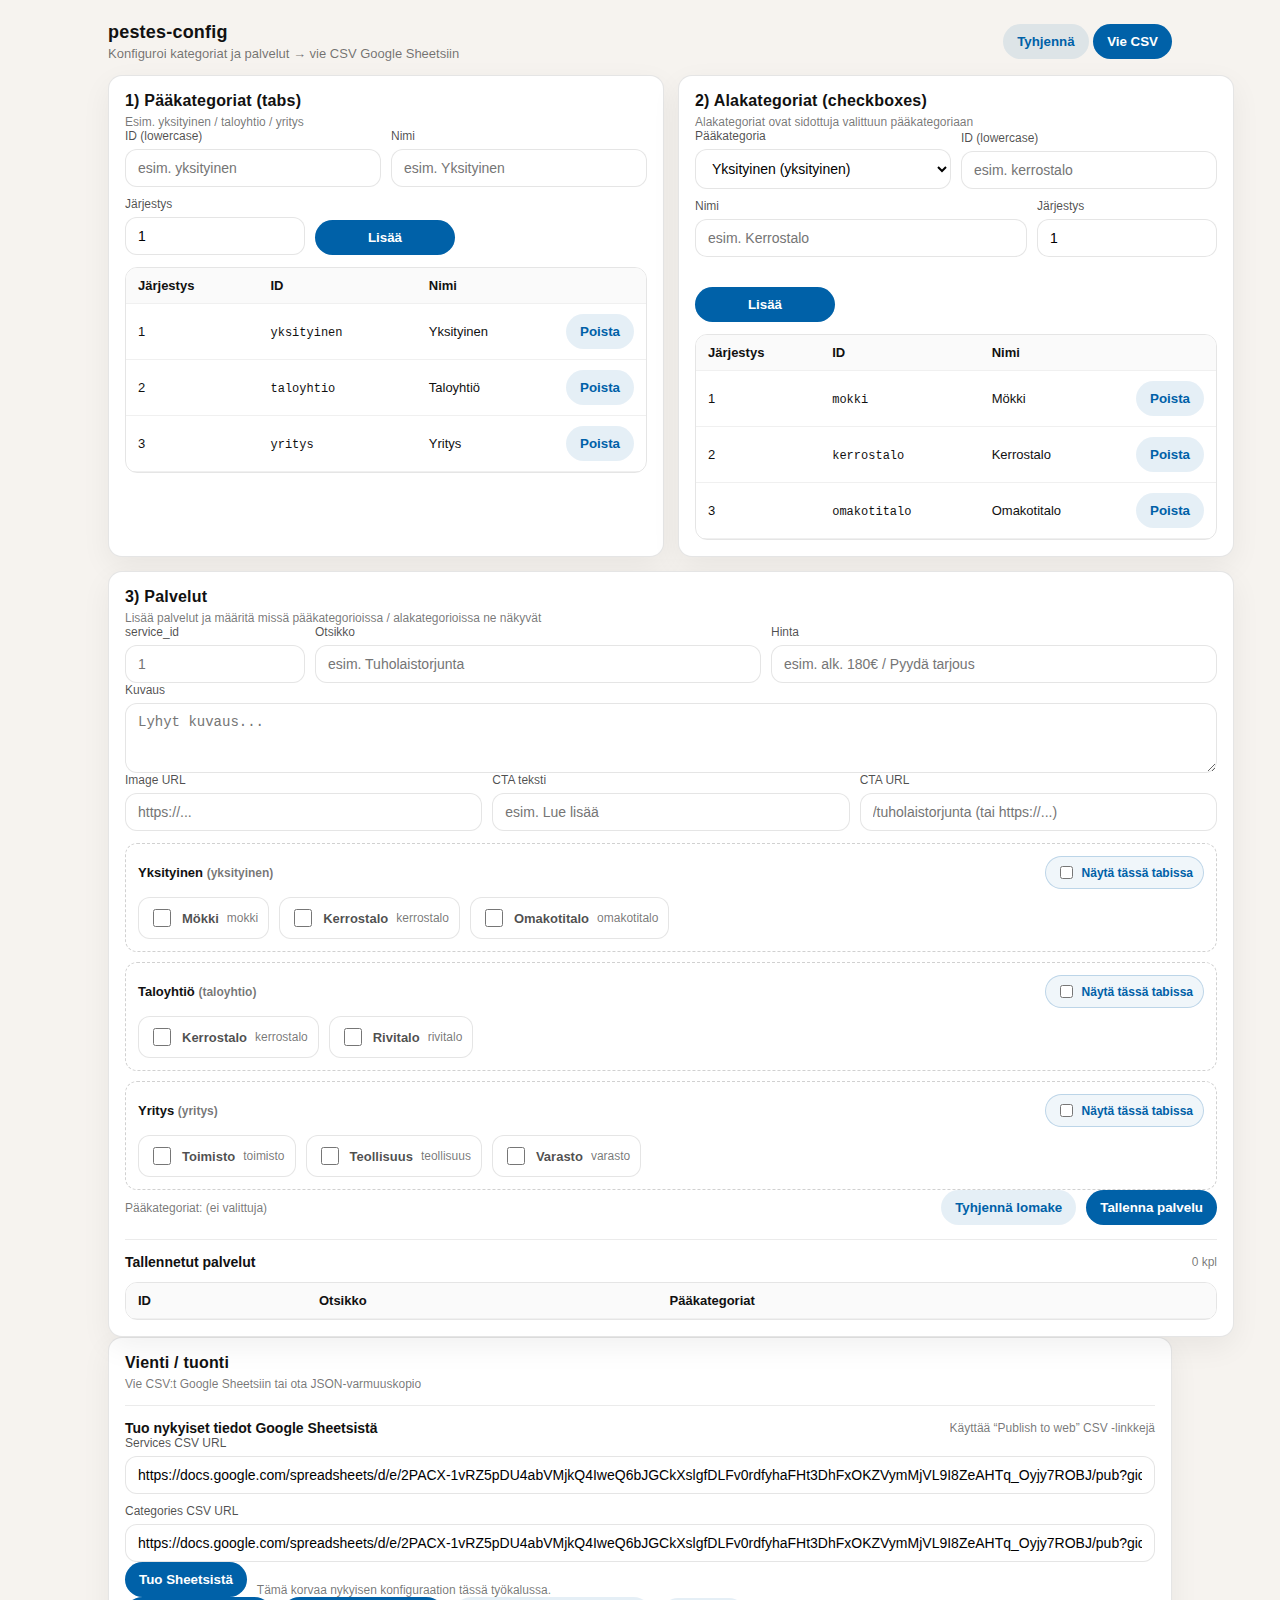
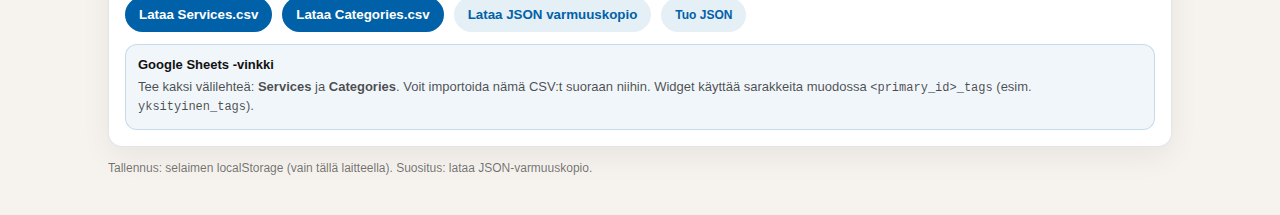
<file: pestes-config/index.html>
<!doctype html>
<html lang="fi">
  <head>
    <meta charset="UTF-8" />
    <meta name="viewport" content="width=device-width, initial-scale=1.0" />
    <title>Pestes Config</title>
    <link rel="stylesheet" href="./styles.css" />
  </head>
  <body>
    <main class="app" id="app">
      <header class="header">
        <div class="header__left">
          <div class="brand">
            <div class="brand__title">pestes-config</div>
            <div class="brand__subtitle">Konfiguroi kategoriat ja palvelut → vie CSV Google Sheetsiin</div>
          </div>
        </div>
        <div class="header__right">
          <button class="btn btn--ghost" id="resetBtn" type="button">Tyhjennä</button>
          <button class="btn" id="exportBtn" type="button">Vie CSV</button>
        </div>
      </header>

      <section class="grid">
        <section class="card">
          <div class="card__header">
            <h2>1) Pääkategoriat (tabs)</h2>
            <div class="muted">Esim. yksityinen / taloyhtio / yritys</div>
          </div>

          <div class="row row--wrap">
            <div class="field">
              <label for="primaryId">ID (lowercase)</label>
              <input id="primaryId" placeholder="esim. yksityinen" />
            </div>
            <div class="field">
              <label for="primaryLabel">Nimi</label>
              <input id="primaryLabel" placeholder="esim. Yksityinen" />
            </div>
            <div class="field field--small">
              <label for="primaryOrder">Järjestys</label>
              <input id="primaryOrder" type="number" min="1" value="1" />
            </div>
            <div class="field field--actions">
              <label>&nbsp;</label>
              <button class="btn" id="addPrimaryBtn" type="button">Lisää</button>
            </div>
          </div>

          <div class="tableWrap">
            <table class="table" aria-label="Primary categories">
              <thead>
                <tr>
                  <th>Järjestys</th>
                  <th>ID</th>
                  <th>Nimi</th>
                  <th></th>
                </tr>
              </thead>
              <tbody id="primariesTbody"></tbody>
            </table>
          </div>
        </section>

        <section class="card">
          <div class="card__header">
            <h2>2) Alakategoriat (checkboxes)</h2>
            <div class="muted">Alakategoriat ovat sidottuja valittuun pääkategoriaan</div>
          </div>

          <div class="row row--wrap">
            <div class="field">
              <label for="secondaryPrimarySelect">Pääkategoria</label>
              <select id="secondaryPrimarySelect"></select>
            </div>
            <div class="field">
              <label for="secondaryId">ID (lowercase)</label>
              <input id="secondaryId" placeholder="esim. kerrostalo" />
            </div>
            <div class="field">
              <label for="secondaryLabel">Nimi</label>
              <input id="secondaryLabel" placeholder="esim. Kerrostalo" />
            </div>
            <div class="field field--small">
              <label for="secondaryOrder">Järjestys</label>
              <input id="secondaryOrder" type="number" min="1" value="1" />
            </div>
            <div class="field field--actions">
              <label>&nbsp;</label>
              <button class="btn" id="addSecondaryBtn" type="button">Lisää</button>
            </div>
          </div>

          <div class="tableWrap">
            <table class="table" aria-label="Secondary categories">
              <thead>
                <tr>
                  <th>Järjestys</th>
                  <th>ID</th>
                  <th>Nimi</th>
                  <th></th>
                </tr>
              </thead>
              <tbody id="secondariesTbody"></tbody>
            </table>
          </div>
        </section>

        <section class="card card--full">
          <div class="card__header">
            <h2>3) Palvelut</h2>
            <div class="muted">Lisää palvelut ja määritä missä pääkategorioissa / alakategorioissa ne näkyvät</div>
          </div>

          <div class="row row--wrap">
            <div class="field field--small">
              <label for="serviceId">service_id</label>
              <input id="serviceId" type="number" min="1" placeholder="1" />
            </div>
            <div class="field">
              <label for="serviceName">Otsikko</label>
              <input id="serviceName" placeholder="esim. Tuholaistorjunta" />
            </div>
            <div class="field">
              <label for="servicePrice">Hinta</label>
              <input id="servicePrice" placeholder="esim. alk. 180€ / Pyydä tarjous" />
            </div>
          </div>

          <div class="row row--wrap">
            <div class="field field--full">
              <label for="serviceDesc">Kuvaus</label>
              <textarea id="serviceDesc" rows="3" placeholder="Lyhyt kuvaus..."></textarea>
            </div>
          </div>

          <div class="row row--wrap">
            <div class="field">
              <label for="serviceImage">Image URL</label>
              <input id="serviceImage" placeholder="https://..." />
            </div>
            <div class="field">
              <label for="serviceCtaText">CTA teksti</label>
              <input id="serviceCtaText" placeholder="esim. Lue lisää" />
            </div>
            <div class="field">
              <label for="serviceCtaUrl">CTA URL</label>
              <input id="serviceCtaUrl" placeholder="/tuholaistorjunta (tai https://...)" />
            </div>
          </div>

          <div class="tags" id="serviceTagMatrix"></div>

          <div class="row row--wrap row--between">
            <div class="muted" id="servicePreview"></div>
            <div class="row">
              <button class="btn btn--ghost" id="clearServiceFormBtn" type="button">Tyhjennä lomake</button>
              <button class="btn" id="saveServiceBtn" type="button">Tallenna palvelu</button>
            </div>
          </div>

          <div class="divider"></div>

          <div class="row row--between">
            <h3 class="h3">Tallennetut palvelut</h3>
            <div class="muted" id="serviceCount"></div>
          </div>

          <div class="tableWrap">
            <table class="table" aria-label="Services">
              <thead>
                <tr>
                  <th>ID</th>
                  <th>Otsikko</th>
                  <th>Pääkategoriat</th>
                  <th></th>
                </tr>
              </thead>
              <tbody id="servicesTbody"></tbody>
            </table>
          </div>
        </section>
      </section>

      <section class="card">
        <div class="card__header">
          <h2>Vienti / tuonti</h2>
          <div class="muted">Vie CSV:t Google Sheetsiin tai ota JSON-varmuuskopio</div>
        </div>

        <div class="divider"></div>

        <div class="row row--between">
          <h3 class="h3">Tuo nykyiset tiedot Google Sheetsistä</h3>
          <div class="muted">Käyttää “Publish to web” CSV -linkkejä</div>
        </div>

        <div class="row row--wrap">
          <div class="field field--full">
            <label for="importServicesUrl">Services CSV URL</label>
            <input id="importServicesUrl" placeholder="https://docs.google.com/spreadsheets/d/e/.../pub?gid=...&output=csv" />
          </div>
          <div class="field field--full">
            <label for="importCategoriesUrl">Categories CSV URL</label>
            <input id="importCategoriesUrl" placeholder="https://docs.google.com/spreadsheets/d/e/.../pub?gid=...&output=csv" />
          </div>
        </div>

        <div class="row row--wrap">
          <button class="btn" id="importFromSheetsBtn" type="button">Tuo Sheetsistä</button>
          <div class="muted">Tämä korvaa nykyisen konfiguraation tässä työkalussa.</div>
        </div>

        <div class="row row--wrap">
          <button class="btn" id="downloadServicesCsvBtn" type="button">Lataa Services.csv</button>
          <button class="btn" id="downloadCategoriesCsvBtn" type="button">Lataa Categories.csv</button>
          <button class="btn btn--ghost" id="downloadJsonBtn" type="button">Lataa JSON varmuuskopio</button>
          <label class="btn btn--ghost fileBtn" for="importJsonInput">
            Tuo JSON
            <input id="importJsonInput" type="file" accept="application/json" />
          </label>
        </div>

        <div class="note">
          <div class="note__title">Google Sheets -vinkki</div>
          <div class="note__body">
            Tee kaksi välilehteä: <b>Services</b> ja <b>Categories</b>. Voit importoida nämä CSV:t suoraan niihin.
            Widget käyttää sarakkeita muodossa <code>&lt;primary_id&gt;_tags</code> (esim. <code>yksityinen_tags</code>).
          </div>
        </div>
      </section>

      <footer class="footer">
        <div class="muted">Tallennus: selaimen localStorage (vain tällä laitteella). Suositus: lataa JSON-varmuuskopio.</div>
        <div class="status" id="status"></div>
      </footer>
    </main>

    <script src="./app.js"></script>
  </body>
</html>
</file>
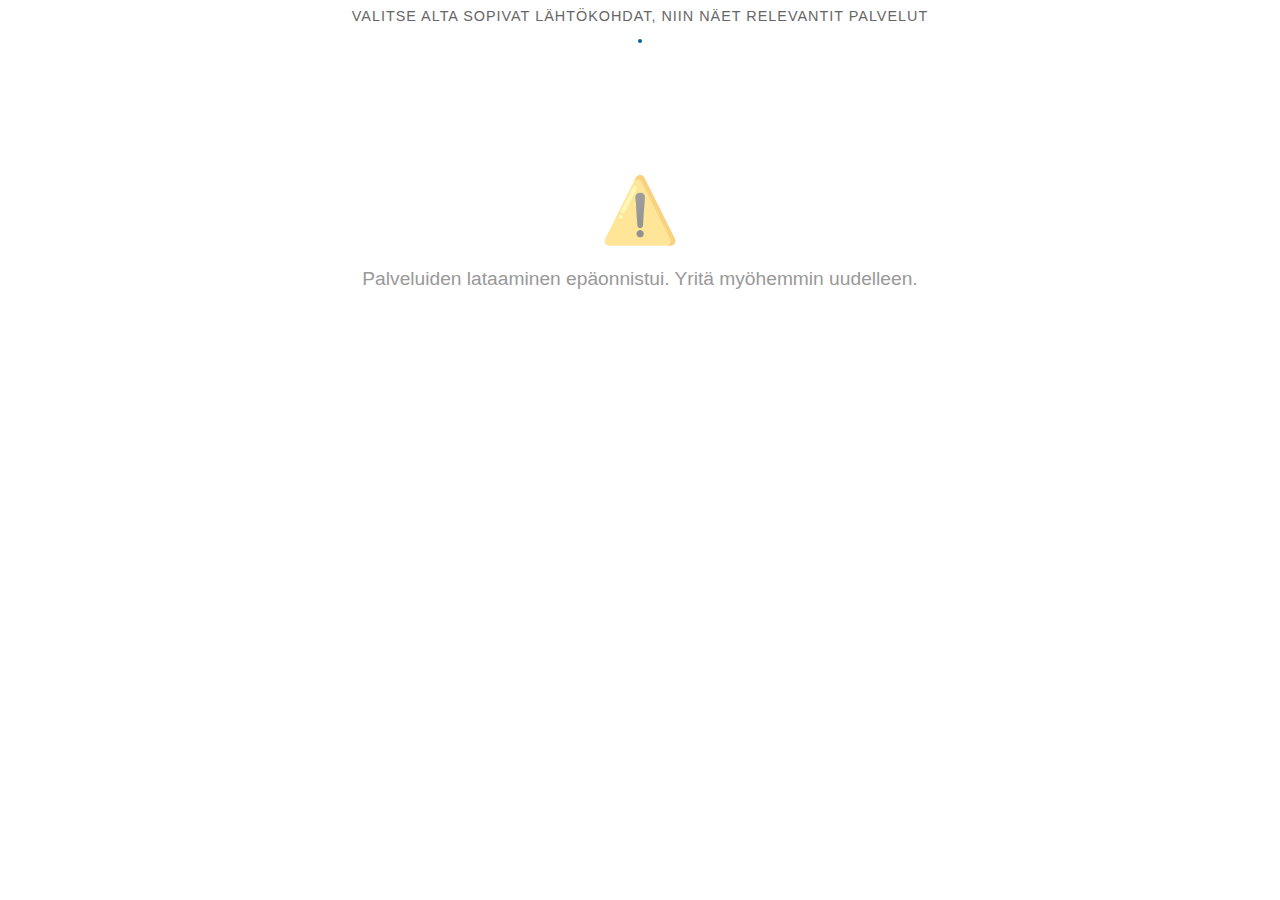
<file: pestes-filter.html>
<!DOCTYPE html>
<html lang="fi">
<head>
    <meta charset="UTF-8">
    <meta name="viewport" content="width=device-width, initial-scale=1.0">
    <title>Pestes Services Filter</title>
    <style>
        /* Embed-safe: scope everything to the widget root to avoid affecting the host page */
        #pestes-service-filter {
            font-family: -apple-system, BlinkMacSystemFont, 'Segoe UI', Roboto, 'Helvetica Neue', Arial, sans-serif;
            color: #333;
            width: 100%;
            /* Override from host page if needed */
            --pestes-widget-max-width: 1400px;
            --pestes-accent: #0061A8;
            --pestes-accent-hover: #00538F;
        }

        #pestes-service-filter,
        #pestes-service-filter * {
            box-sizing: border-box;
        }

        /* Filter Controls */
        #pestes-service-filter .filter-section {
            background: transparent;
            padding: 0;
            border-radius: 0;
            margin-bottom: 28px;
            box-shadow: none;
            max-width: var(--pestes-widget-max-width);
            margin-left: auto;
            margin-right: auto;
        }

        #pestes-service-filter .filter-title {
            font-size: 0.9rem;
            color: #666;
            margin-bottom: 15px;
            text-align: center;
            text-transform: uppercase;
            letter-spacing: 1px;
        }

        #pestes-service-filter .results-count {
            font-size: 10px;
            font-weight: 400;
            letter-spacing: 0.6px;
            color: rgba(0, 0, 0, 0.45);
            text-align: center;
            margin: 0 0 10px 0;
            text-transform: uppercase;
        }

        /* Segmented Control */
        #pestes-service-filter .segmented-control {
            position: relative;
            display: flex;
            background: var(--pestes-accent);
            border-radius: 999px;
            padding: 2px; /* creates the 1px-ish blue outline around the selected white pill */
            margin: 0 auto 22px;
            overflow-x: auto;
            gap: 0;
            max-width: 100%;
            width: fit-content;
        }

        #pestes-service-filter .segmented-indicator {
            position: absolute;
            top: 2px;
            bottom: 2px;
            left: 0;
            width: 0;
            background: #fff;
            border: 1px solid var(--pestes-accent);
            border-radius: 999px;
            transform: translateX(0);
            transition: transform 380ms cubic-bezier(0.2, 0.8, 0.2, 1), width 380ms cubic-bezier(0.2, 0.8, 0.2, 1);
            will-change: transform, width;
            pointer-events: none;
        }

        #pestes-service-filter .segment-option {
            position: relative;
            z-index: 1;
            flex: 0 0 auto;
            padding: 12px 15px;
            background: transparent;
            border: none;
            border-radius: 999px;
            cursor: pointer;
            font-size: 1.05rem;
            font-weight: 700;
            transition: color 220ms ease;
            white-space: nowrap;
            color: rgba(255, 255, 255, 0.92);
            font-family: inherit;
            border: 1px solid transparent; /* keep sizing stable */
        }

        #pestes-service-filter .segment-option.active {
            color: var(--pestes-accent);
        }

        /* No hover effect for segmented control: keep it clean and let the slider do the work */

        /* Checkboxes */
        #pestes-service-filter .checkbox-group {
            display: flex;
            justify-content: center;
            flex-wrap: wrap;
            gap: 18px;
            opacity: 0;
            max-height: 0;
            overflow: hidden;
            transition: all 0.3s ease;
            width: 100%;
        }

        #pestes-service-filter .checkbox-group.visible {
            opacity: 1;
            max-height: 200px;
            margin-top: 10px;
        }

        #pestes-service-filter .checkbox-item {
            display: flex;
            align-items: center;
            gap: 10px;
            padding: 0;
            background: transparent;
            border-radius: 0;
            cursor: pointer;
            transition: all 0.2s ease;
            user-select: none;
        }

        #pestes-service-filter .checkbox-item:hover {
            opacity: 0.9;
        }

        #pestes-service-filter .checkbox-item input[type="checkbox"] {
            cursor: pointer;
            appearance: none;
            -webkit-appearance: none;
            width: 26px;
            height: 26px;
            border-radius: 8px;
            border: 2px solid var(--pestes-accent);
            background: #fff;
            display: grid;
            place-content: center;
            transition: background 0.15s ease, border-color 0.15s ease, transform 0.15s ease;
        }

        #pestes-service-filter .checkbox-item input[type="checkbox"]::after {
            content: '';
            width: 8px;
            height: 14px;
            border-right: 3px solid #fff;
            border-bottom: 3px solid #fff;
            transform: rotate(45deg);
            opacity: 0;
            transition: opacity 0.12s ease;
        }

        #pestes-service-filter .checkbox-item input[type="checkbox"]:checked {
            background: var(--pestes-accent);
            border-color: var(--pestes-accent);
        }

        #pestes-service-filter .checkbox-item input[type="checkbox"]:checked::after {
            opacity: 1;
        }

        #pestes-service-filter .checkbox-item input[type="checkbox"]:focus-visible {
            outline: 3px solid rgba(47, 95, 167, 0.28);
            outline-offset: 2px;
        }

        #pestes-service-filter .checkbox-item label {
            cursor: pointer;
            font-weight: 600;
            color: #111;
            font-size: 1.05rem;
        }

        /* Services Grid */
        #pestes-service-filter .services-grid {
            display: grid;
            grid-template-columns: repeat(auto-fill, minmax(280px, 1fr));
            gap: 24px;
            margin: 30px auto 0;
            max-width: var(--pestes-widget-max-width);
        }

        /* Service Card */
        #pestes-service-filter .service-card {
            background: white;
            border-radius: 12px;
            overflow: hidden;
            box-shadow: 0 2px 10px rgba(0,0,0,0.08);
            transition: all 0.3s ease;
            display: flex;
            flex-direction: column;
        }

        #pestes-service-filter .service-card:hover {
            transform: translateY(-8px);
            box-shadow: 0 8px 25px rgba(0,0,0,0.15);
        }

        #pestes-service-filter .service-image {
            width: 100%;
            height: 200px;
            object-fit: cover;
            background: linear-gradient(135deg, #667eea 0%, #764ba2 100%);
        }

        #pestes-service-filter .service-content {
            padding: 24px;
            flex: 1;
            display: flex;
            flex-direction: column;
        }

        #pestes-service-filter .service-title {
            font-size: 1.3rem;
            font-weight: 700;
            color: #333;
            margin: 0 0 12px 0;
            line-height: 1.3;
        }

        #pestes-service-filter .service-description {
            color: #666;
            line-height: 1.6;
            margin: 0 0 16px 0;
            flex: 1;
            font-size: 0.95rem;
        }

        #pestes-service-filter .service-footer {
            display: flex;
            justify-content: space-between;
            align-items: center;
            margin-top: auto;
            padding-top: 16px;
            border-top: 1px solid #eee;
        }

        #pestes-service-filter .service-price {
            font-size: 1.1rem;
            font-weight: 700;
            color: var(--pestes-accent);
        }

        #pestes-service-filter .service-cta {
            background: var(--pestes-accent);
            color: white;
            padding: 10px 20px;
            border-radius: 25px;
            text-decoration: none;
            font-weight: 600;
            font-size: 0.9rem;
            transition: all 0.3s ease;
            display: inline-block;
        }

        #pestes-service-filter .service-cta:hover {
            background: var(--pestes-accent-hover);
            transform: scale(1.05);
        }

        /* Loading State */
        #pestes-service-filter .loading {
            text-align: center;
            padding: 60px 20px;
            color: #666;
            font-size: 1.2rem;
        }

        #pestes-service-filter .loading::after {
            content: '...';
            animation: pestesDots 1.5s infinite;
        }

        @keyframes pestesDots {
            0%, 20% { content: '.'; }
            40% { content: '..'; }
            60%, 100% { content: '...'; }
        }

        /* Empty State */
        #pestes-service-filter .empty-state {
            text-align: center;
            padding: 80px 20px;
            color: #999;
        }

        #pestes-service-filter .empty-state-icon {
            font-size: 4rem;
            margin-bottom: 20px;
            opacity: 0.5;
        }

        #pestes-service-filter .empty-state-text {
            font-size: 1.2rem;
            margin-bottom: 10px;
        }

        #pestes-service-filter .empty-state-subtext {
            font-size: 0.95rem;
            color: #bbb;
        }

        /* Responsive */
        @media (max-width: 768px) {
            #pestes-service-filter .services-grid {
                grid-template-columns: repeat(auto-fill, minmax(250px, 1fr));
                gap: 16px;
            }

            #pestes-service-filter .segmented-control {
                flex-wrap: nowrap;
                overflow-x: auto;
                -webkit-overflow-scrolling: touch;
            }

            #pestes-service-filter .segment-option {
                padding: 10px 14px;
                font-size: 0.95rem;
            }
        }

        @media (max-width: 480px) {
            #pestes-service-filter .services-grid {
                grid-template-columns: 1fr;
            }

            #pestes-service-filter .filter-section {
                padding: 20px;
            }

            #pestes-service-filter .service-footer {
                flex-direction: column;
                gap: 12px;
                align-items: stretch;
            }

            #pestes-service-filter .service-cta {
                text-align: center;
            }
        }
    </style>
</head>
<body>
    <div id="pestes-service-filter">
        <!-- Filter Section -->
        <div class="filter-section">
            <div class="filter-title">Valitse alta sopivat lähtökohdat, niin näet relevantit palvelut</div>
            <div class="results-count" id="pestes-resultsCount" aria-live="polite"></div>
            
            <!-- Segmented Control -->
            <div class="segmented-control" id="pestes-primaryTabs"></div>
            
            <!-- Checkboxes -->
            <div class="checkbox-group" id="pestes-checkboxGroup"></div>
        </div>

        <!-- Services Grid -->
        <div id="pestes-servicesContainer">
            <div class="loading">Ladataan palveluita</div>
        </div>
    </div>

    <script>
        // Configuration
        const CONFIG = {
            // Set to true when you're ready to load data from Google Sheets (published CSV)
            useGoogleSheets: true,

            // One Google Sheets *file* (spreadsheet) with TWO tabs:
            // - Services tab  -> published as CSV (URL below)
            // - Categories tab -> published as CSV (URL below)
            //
            // In Google Sheets: File -> Share -> Publish to web -> pick tab -> CSV -> Publish
            servicesSheetURL: 'https://docs.google.com/spreadsheets/d/e/2PACX-1vRZ5pDU4abVMjkQ4IweQ6bJGCkXslgfDLFv0rdfyhaFHt3DhFxOKZVymMjVL9I8ZeAHTq_Oyjy7ROBJ/pub?gid=0&single=true&output=csv',
            categoriesSheetURL: 'https://docs.google.com/spreadsheets/d/e/2PACX-1vRZ5pDU4abVMjkQ4IweQ6bJGCkXslgfDLFv0rdfyhaFHt3DhFxOKZVymMjVL9I8ZeAHTq_Oyjy7ROBJ/pub?gid=1089844985&single=true&output=csv',

            // If this widget is hosted on GitHub Pages and embedded into pestes.fi via iframe,
            // set this so relative cta_url values like "/tuholaistorjunta" resolve to your main site.
            // Example: "https://pestes.fi"
            // Leave empty to auto-detect from the embedding page (via document.referrer).
            ctaBaseURL: '',
            
            // Demo data structure
            demoData: {
                services: [
                    {
                        service_id: 1,
                        service_name: 'Rakenteiden Suojaaminen',
                        description: 'Jyrsijäsuojaukset, lintuesteet, lintusuojaukset, oravien torjunta',
                        price: 'alk. 125,00€',
                        primary_categories: 'yksityinen',
                        yksityinen_tags: 'mokki,kerrostalo,omakotitalo',
                        taloyhtio_tags: '-',
                        yritys_tags: '-',
                        image_url: 'https://images.unsplash.com/photo-1581578731548-c64695cc6952?w=400&h=300&fit=crop',
                        cta_text: 'Lue lisää',
                        cta_url: '#'
                    },
                    {
                        service_id: 2,
                        service_name: 'Tuholaistorjunta',
                        description: 'Luteiden ja Rottien torjunta ammattilaisen avulla on tehokasta ja turvallista',
                        price: 'Pyydä tarjous',
                        primary_categories: 'yksityinen,taloyhtio,yritys',
                        yksityinen_tags: 'mokki,kerrostalo,omakotitalo',
                        taloyhtio_tags: 'kerrostalo,rivitalo',
                        yritys_tags: 'teollisuus,varasto',
                        image_url: 'https://images.unsplash.com/photo-1628744448840-55bdb2497bd4?w=400&h=300&fit=crop',
                        cta_text: 'Lue lisää',
                        cta_url: '#'
                    },
                    {
                        service_id: 3,
                        service_name: 'Tuhoeläin kartoitukset',
                        description: 'Kartoitamme kohteesi tuhoelaintilanteen myös ennakoivasti',
                        price: 'alk. 200€',
                        primary_categories: 'yksityinen,yritys',
                        yksityinen_tags: 'mokki,omakotitalo',
                        taloyhtio_tags: '-',
                        yritys_tags: 'toimisto,varasto',
                        image_url: 'https://images.unsplash.com/photo-1564013799919-ab600027ffc6?w=400&h=300&fit=crop',
                        cta_text: 'Lue lisää',
                        cta_url: '#'
                    },
                    {
                        service_id: 5,
                        service_name: 'Ennaltaehkäisy',
                        description: 'Säännölliset tarkastukset ja ennaltaehkäisevät toimenpiteet',
                        price: 'Sopimus',
                        primary_categories: 'taloyhtio,yritys',
                        yksityinen_tags: '-',
                        taloyhtio_tags: 'kerrostalo,rivitalo',
                        yritys_tags: 'teollisuus,toimisto',
                        image_url: 'https://images.unsplash.com/photo-1560518883-ce09059eeffa?w=400&h=300&fit=crop',
                        cta_text: 'Ota yhteyttä',
                        cta_url: '#'
                    },
                    {
                        service_id: 6,
                        service_name: 'Hätäpalvelu 24/7',
                        description: 'Akuutti tuholaistilanne? Olemme paikalla nopeasti, myös viikonloppuisin',
                        price: 'alk. 180€',
                        primary_categories: 'yksityinen,taloyhtio',
                        yksityinen_tags: 'mokki,kerrostalo,omakotitalo',
                        taloyhtio_tags: 'kerrostalo,rivitalo',
                        yritys_tags: '-',
                        image_url: 'https://images.unsplash.com/photo-1584820927498-cfe5211fd8bf?w=400&h=300&fit=crop',
                        cta_text: 'Soita nyt',
                        cta_url: '#'
                    }
                ],
                categories: [
                    { category_type: 'primary', primary_category: '-', category_id: 'yksityinen', checkbox_label: 'Yksityinen', display_order: 1 },
                    { category_type: 'primary', primary_category: '-', category_id: 'taloyhtio', checkbox_label: 'Taloyhtiö', display_order: 2 },
                    { category_type: 'primary', primary_category: '-', category_id: 'yritys', checkbox_label: 'Yritys', display_order: 3 },
                    { category_type: 'secondary', primary_category: 'yksityinen', category_id: 'mokki', checkbox_label: 'Mökki', display_order: 1 },
                    { category_type: 'secondary', primary_category: 'yksityinen', category_id: 'kerrostalo', checkbox_label: 'Kerrostalo', display_order: 2 },
                    { category_type: 'secondary', primary_category: 'yksityinen', category_id: 'omakotitalo', checkbox_label: 'Omakotitalo', display_order: 3 },
                    { category_type: 'secondary', primary_category: 'taloyhtio', category_id: 'kerrostalo', checkbox_label: 'Kerrostalo', display_order: 1 },
                    { category_type: 'secondary', primary_category: 'taloyhtio', category_id: 'rivitalo', checkbox_label: 'Rivitalo', display_order: 2 },
                    { category_type: 'secondary', primary_category: 'yritys', category_id: 'teollisuus', checkbox_label: 'Teollisuus', display_order: 1 },
                    { category_type: 'secondary', primary_category: 'yritys', category_id: 'varasto', checkbox_label: 'Varasto', display_order: 2 },
                    { category_type: 'secondary', primary_category: 'yritys', category_id: 'toimisto', checkbox_label: 'Toimisto', display_order: 3 },
                ]
            }
        };

        // State
        let state = {
            services: [],
            categories: [],
            activePrimaryCategory: '',
            checkedSecondaryCategories: new Set(),
            primaryCategories: [],
            secondaryCategoriesByPrimary: {},
            resolvedCtaBaseURL: '',
            ui: {
                root: null,
                primaryTabs: null,
                checkboxGroup: null,
                servicesContainer: null,
                resultsCount: null
            }
        };

        // Initialize
        async function init() {
            try {
                // Cache UI references (scoped widget)
                state.ui.root = document.getElementById('pestes-service-filter');
                state.ui.primaryTabs = document.getElementById('pestes-primaryTabs');
                state.ui.checkboxGroup = document.getElementById('pestes-checkboxGroup');
                state.ui.servicesContainer = document.getElementById('pestes-servicesContainer');
                state.ui.resultsCount = document.getElementById('pestes-resultsCount');
                state.resolvedCtaBaseURL = resolveCtaBaseURL();

                if (CONFIG.useGoogleSheets) {
                    if (window.location.protocol === 'file:') {
                        showError('Google Sheets -data ei lataudu suoraan file://-osoitteesta. Testaa avaamalla tämä tiedosto local serverin kautta (esim. http://localhost:8000) tai hostaa se verkkoon (Squarespace/iframe).');
                        return;
                    }
                    if (!CONFIG.servicesSheetURL || !CONFIG.categoriesSheetURL ||
                        CONFIG.servicesSheetURL.includes('YOUR_') || CONFIG.categoriesSheetURL.includes('YOUR_')) {
                        throw new Error('Google Sheets URLs missing. Set CONFIG.servicesSheetURL and CONFIG.categoriesSheetURL.');
                    }
                    await loadFromGoogleSheets();
                } else {
                    loadDemoData();
                }
                
                processCategories();
                renderPrimaryTabs();
                
                // Set first tab as active by default
                if (state.primaryCategories.length > 0) {
                    setActivePrimaryCategory(state.primaryCategories[0].category_id);
                }

                // Keep the sliding indicator aligned
                window.addEventListener('resize', updatePrimaryIndicator);
            } catch (error) {
                console.error('Initialization error:', error);
                showError('Palveluiden lataaminen epäonnistui. Yritä myöhemmin uudelleen.');
            }
        }

        // Load demo data
        function loadDemoData() {
            state.services = CONFIG.demoData.services;
            state.categories = CONFIG.demoData.categories;
        }

        // Load from Google Sheets (CSV)
        async function loadFromGoogleSheets() {
            let servicesResponse;
            let categoriesResponse;

            try {
                [servicesResponse, categoriesResponse] = await Promise.all([
                    fetch(CONFIG.servicesSheetURL, { cache: 'no-store' }),
                    fetch(CONFIG.categoriesSheetURL, { cache: 'no-store' })
                ]);
            } catch (err) {
                // Most common causes: CORS (especially when testing) or a non-published Google Sheets link
                throw new Error(
                    'Google Sheets -CSV:n haku epäonnistui (todennäköisesti CORS tai linkki ei ole "Publish to web"). ' +
                    'Varmista että molemmat tabit on julkaistu CSV-muodossa (Publish to web) ja testaa sivu http(s)://-osoitteesta (ei file://).'
                );
            }

            if (!servicesResponse.ok) {
                throw new Error(`Failed to load Services CSV: ${servicesResponse.status} ${servicesResponse.statusText}`);
            }
            if (!categoriesResponse.ok) {
                throw new Error(`Failed to load Categories CSV: ${categoriesResponse.status} ${categoriesResponse.statusText}`);
            }

            const [servicesCSV, categoriesCSV] = await Promise.all([
                servicesResponse.text(),
                categoriesResponse.text()
            ]);

            const services = parseCSVToObjects(servicesCSV)
                .filter(row => row.service_id && String(row.service_id).trim() !== '');

            const categories = parseCSVToObjects(categoriesCSV)
                .filter(row => row.category_id && String(row.category_id).trim() !== '');

            // Normalize types + whitespace
            services.forEach(s => {
                if (typeof s.primary_categories === 'string') s.primary_categories = s.primary_categories.trim();
            });

            categories.forEach(c => {
                if (typeof c.category_type === 'string') c.category_type = c.category_type.trim();
                if (typeof c.primary_category === 'string') c.primary_category = c.primary_category.trim();
                if (typeof c.category_id === 'string') c.category_id = c.category_id.trim();
                if (typeof c.checkbox_label === 'string') c.checkbox_label = c.checkbox_label.trim();
                if (typeof c.display_order === 'string') c.display_order = Number(c.display_order.trim() || 0);
            });

            state.services = services;
            state.categories = categories;
        }

        // RFC4180-ish CSV parser (handles quoted fields with commas/newlines)
        function parseCSV(csvText) {
            const rows = [];
            let row = [];
            let field = '';
            let inQuotes = false;

            for (let i = 0; i < csvText.length; i++) {
                const char = csvText[i];
                const next = csvText[i + 1];

                if (inQuotes) {
                    if (char === '"' && next === '"') {
                        field += '"';
                        i++;
                    } else if (char === '"') {
                        inQuotes = false;
                    } else {
                        field += char;
                    }
                    continue;
                }

                if (char === '"') {
                    inQuotes = true;
                    continue;
                }

                if (char === ',') {
                    row.push(field);
                    field = '';
                    continue;
                }

                if (char === '\r') {
                    continue;
                }

                if (char === '\n') {
                    row.push(field);
                    rows.push(row);
                    row = [];
                    field = '';
                    continue;
                }

                field += char;
            }

            // last field/row
            row.push(field);
            rows.push(row);

            // Trim trailing completely-empty rows
            while (rows.length > 0 && rows[rows.length - 1].every(cell => String(cell ?? '').trim() === '')) {
                rows.pop();
            }

            return rows;
        }

        function parseCSVToObjects(csvText) {
            const rows = parseCSV(csvText);
            if (rows.length === 0) return [];

            const headers = rows[0].map(h => String(h ?? '').trim());
            const out = [];

            for (let i = 1; i < rows.length; i++) {
                const values = rows[i];
                const obj = {};
                headers.forEach((header, idx) => {
                    if (!header) return;
                    obj[header] = values[idx] !== undefined ? String(values[idx]).trim() : '';
                });
                out.push(obj);
            }

            return out;
        }

        // Process categories into usable structures
        function processCategories() {
            state.primaryCategories = state.categories
                .filter(cat => cat.category_type === 'primary')
                .sort((a, b) => a.display_order - b.display_order);
            
            state.secondaryCategoriesByPrimary = {};
            state.categories
                .filter(cat => cat.category_type === 'secondary')
                .forEach(cat => {
                    if (!state.secondaryCategoriesByPrimary[cat.primary_category]) {
                        state.secondaryCategoriesByPrimary[cat.primary_category] = [];
                    }
                    state.secondaryCategoriesByPrimary[cat.primary_category].push(cat);
                });
            
            // Sort secondary categories by display_order
            Object.keys(state.secondaryCategoriesByPrimary).forEach(key => {
                state.secondaryCategoriesByPrimary[key].sort((a, b) => a.display_order - b.display_order);
            });
        }

        // Render primary tabs (segmented control)
        function renderPrimaryTabs() {
            const container = state.ui.primaryTabs;
            container.innerHTML = `
                <div class="segmented-indicator" aria-hidden="true"></div>
                ${state.primaryCategories.map(cat => `
                <button class="segment-option" data-category="${cat.category_id}">
                    ${cat.checkbox_label}
                </button>
                `).join('')}
            `;
            
            // Add event listeners
            container.querySelectorAll('.segment-option').forEach(btn => {
                btn.addEventListener('click', () => {
                    setActivePrimaryCategory(btn.dataset.category);
                });
            });
        }

        // Set active primary category
        function setActivePrimaryCategory(categoryId) {
            state.activePrimaryCategory = categoryId;
            state.checkedSecondaryCategories.clear();
            
            // Update UI
            state.ui.root.querySelectorAll('.segment-option').forEach(btn => {
                btn.classList.toggle('active', btn.dataset.category === categoryId);
            });

            updatePrimaryIndicator();
            
            renderSecondaryCheckboxes();
            renderServices();
        }

        function updatePrimaryIndicator() {
            const container = state.ui.primaryTabs;
            const indicator = container.querySelector('.segmented-indicator');
            const activeBtn = container.querySelector('.segment-option.active');

            if (!indicator || !activeBtn) return;

            // Ensure smooth animation after initial paint
            requestAnimationFrame(() => {
                indicator.style.width = `${activeBtn.offsetWidth}px`;
                indicator.style.transform = `translateX(${activeBtn.offsetLeft}px)`;
            });
        }

        // Render secondary checkboxes
        function renderSecondaryCheckboxes() {
            const container = state.ui.checkboxGroup;
            const secondaries = state.secondaryCategoriesByPrimary[state.activePrimaryCategory] || [];
            
            if (secondaries.length === 0) {
                container.classList.remove('visible');
                container.innerHTML = '';
                return;
            }
            
            container.innerHTML = secondaries.map(cat => `
                <div class="checkbox-item">
                    <input type="checkbox" id="check-${cat.category_id}" value="${cat.category_id}">
                    <label for="check-${cat.category_id}">${cat.checkbox_label}</label>
                </div>
            `).join('');
            
            container.classList.add('visible');
            
            // Add event listeners
            container.querySelectorAll('input[type="checkbox"]').forEach(checkbox => {
                checkbox.addEventListener('change', (e) => {
                    if (e.target.checked) {
                        state.checkedSecondaryCategories.add(e.target.value);
                    } else {
                        state.checkedSecondaryCategories.delete(e.target.value);
                    }
                    renderServices();
                });
            });
        }

        // Filter services based on current state
        function getFilteredServices() {
            // First filter: primary category
            let filtered = state.services.filter(service => {
                const primaryCats = service.primary_categories.split(',').map(c => c.trim());
                return primaryCats.includes(state.activePrimaryCategory);
            });
            
            // Second filter: secondary categories (OR logic)
            if (state.checkedSecondaryCategories.size > 0) {
                const tagsColumn = `${state.activePrimaryCategory}_tags`;
                
                filtered = filtered.filter(service => {
                    const serviceTags = service[tagsColumn];
                    
                    // If service has no tags for this category, don't show it
                    if (!serviceTags || serviceTags === '-') {
                        return false;
                    }
                    
                    const tags = serviceTags.split(',').map(t => t.trim());
                    
                    // OR logic: show if ANY checked category matches
                    return Array.from(state.checkedSecondaryCategories).some(checked => 
                        tags.includes(checked)
                    );
                });
            }
            
            return filtered;
        }

        // Render services
        function renderServices() {
            const container = state.ui.servicesContainer;
            const filtered = getFilteredServices();

            updateResultsCount(filtered.length);
            
            if (filtered.length === 0) {
                container.innerHTML = `
                    <div class="empty-state">
                        <div class="empty-state-icon">🔍</div>
                        <div class="empty-state-text">Ei palveluita valituilla suodattimilla</div>
                        <div class="empty-state-subtext">Kokeile muuttaa valintoja</div>
                    </div>
                `;
                return;
            }
            
            container.innerHTML = `
                <div class="services-grid">
                    ${filtered.map(service => `
                        <div class="service-card">
                            <img src="${service.image_url}" alt="${service.service_name}" class="service-image" onerror="this.style.background='linear-gradient(135deg, #667eea 0%, #764ba2 100%)'">
                            <div class="service-content">
                                <h3 class="service-title">${service.service_name}</h3>
                                <p class="service-description">${service.description}</p>
                                <div class="service-footer">
                                    <span class="service-price">${service.price}</span>
                                    <a href="${safeHref(service.cta_url)}" class="service-cta" onclick="handleCTAClick(event, '${service.cta_url}')">${service.cta_text}</a>
                                </div>
                            </div>
                        </div>
                    `).join('')}
                </div>
            `;
        }

        function updateResultsCount(shownCount) {
            if (!state.ui.resultsCount) return;

            // Show overall impact: how many are visible vs total in the entire system
            const totalOverall = state.services.length;

            if (!state.activePrimaryCategory) {
                state.ui.resultsCount.textContent = '';
                return;
            }

            state.ui.resultsCount.textContent = `Näytetään ${shownCount} palvelua / ${totalOverall}`;
        }

        // Only allow http(s) and relative URLs. Blocks "javascript:" etc.
        function safeHref(raw) {
            const value = String(raw ?? '').trim();
            if (!value) return '#';

            try {
                const base = state.resolvedCtaBaseURL || window.location.href;
                const url = new URL(value, base);
                const protocol = url.protocol.toLowerCase();
                if (protocol === 'http:' || protocol === 'https:') return url.href;
            } catch (_) {
                // If it's a relative URL without URL() parsing (rare), allow basic safe patterns
            }

            if (value.startsWith('/') || value.startsWith('./') || value.startsWith('../')) return value;
            return '#';
        }

        function resolveCtaBaseURL() {
            const manual = String(CONFIG.ctaBaseURL ?? '').trim();
            if (manual) return manual.replace(/\/+$/, '');

            // In an iframe, this is typically the Squarespace page URL that embedded the widget.
            const ref = String(document.referrer ?? '').trim();
            if (!ref) return '';

            try {
                const url = new URL(ref);
                // Optional: keep it conservative — only allow known hosts
                const allowedHosts = new Set([
                    'uusipestes.squarespace.com',
                    'pestes.fi',
                    'www.pestes.fi'
                ]);
                if (!allowedHosts.has(url.hostname)) return '';
                return url.origin;
            } catch (_) {
                return '';
            }
        }

        // Show error
        function showError(message) {
            const container = state.ui.servicesContainer;
            container.innerHTML = `
                <div class="empty-state">
                    <div class="empty-state-icon">⚠️</div>
                    <div class="empty-state-text">${message}</div>
                </div>
            `;
        }

        // Cross-iframe communication: tell parent to load product
        function handleCTAClick(event, productUrl) {
            event.preventDefault();
            
            // Check if this is an Ecwid product link (starts with #!/)
            const isEcwidProduct = productUrl.startsWith('#!/');
            
            if (isEcwidProduct && window.parent !== window) {
                // We're in an iframe and it's an Ecwid product - send message to parent
                window.parent.postMessage({
                    type: 'PESTES_LOAD_PRODUCT',
                    productUrl: productUrl
                }, 'https://pestes.fi');
                
                // Also try wildcard for development/www subdomain
                window.parent.postMessage({
                    type: 'PESTES_LOAD_PRODUCT',
                    productUrl: productUrl
                }, '*');
            } else {
                // Regular page link - navigate normally
                // Build full URL if it's a relative path
                const fullUrl = productUrl.startsWith('http') || productUrl.startsWith('/') 
                    ? productUrl 
                    : `https://pestes.fi/${productUrl}`;
                
                // If we're in an iframe, target the parent window
                if (window.parent !== window) {
                    window.parent.location.href = fullUrl;
                } else {
                    window.location.href = fullUrl;
                }
            }
            
            return false;
        }

        // Start the app
        init();
    </script>
</body>
</html>
</file>
<file: pestes-config/styles.css>
:root {
  --bg: #f6f3ef;
  --card: #ffffff;
  --text: #111;
  --muted: rgba(0, 0, 0, 0.55);
  --border: rgba(0, 0, 0, 0.1);
  --shadow: 0 10px 30px rgba(0, 0, 0, 0.06);
  --accent: #0061a8;
  --accentHover: #00538f;
  --radius: 14px;
  --mono: ui-monospace, SFMono-Regular, Menlo, Monaco, Consolas, "Liberation Mono", "Courier New",
    monospace;
}

* {
  box-sizing: border-box;
}

html,
body {
  height: 100%;
}

body {
  margin: 0;
  background: var(--bg);
  color: var(--text);
  font-family: -apple-system, BlinkMacSystemFont, "Segoe UI", Roboto, "Helvetica Neue", Arial, sans-serif;
}

.app {
  max-width: 1100px;
  margin: 0 auto;
  padding: 22px 18px 40px;
}

.header {
  display: flex;
  align-items: center;
  justify-content: space-between;
  gap: 16px;
  margin-bottom: 14px;
}

.brand__title {
  font-weight: 800;
  letter-spacing: 0.2px;
  font-size: 18px;
}

.brand__subtitle {
  margin-top: 3px;
  color: var(--muted);
  font-size: 13px;
}

.grid {
  display: grid;
  grid-template-columns: 1fr 1fr;
  gap: 14px;
}

.card {
  background: var(--card);
  border: 1px solid var(--border);
  border-radius: var(--radius);
  box-shadow: var(--shadow);
  padding: 16px;
}

.card--full {
  grid-column: 1 / -1;
}

.card__header h2 {
  margin: 0;
  font-size: 16px;
  letter-spacing: 0.2px;
}

.card__header .muted {
  margin-top: 5px;
}

.h3 {
  margin: 0;
  font-size: 14px;
}

.muted {
  color: var(--muted);
  font-size: 12px;
}

.row {
  display: flex;
  gap: 10px;
  align-items: flex-end;
}

.row--wrap {
  flex-wrap: wrap;
}

.row--between {
  justify-content: space-between;
  align-items: center;
}

.field {
  display: flex;
  flex-direction: column;
  gap: 6px;
  min-width: 220px;
  flex: 1;
}

.field--small {
  min-width: 140px;
  max-width: 180px;
  flex: 0 0 auto;
}

.field--full {
  min-width: 100%;
}

.field--actions {
  min-width: 140px;
  flex: 0 0 auto;
}

label {
  font-size: 12px;
  color: rgba(0, 0, 0, 0.7);
}

input,
textarea,
select {
  border: 1px solid var(--border);
  border-radius: 12px;
  padding: 10px 12px;
  font-size: 14px;
  outline: none;
  background: #fff;
}

textarea {
  resize: vertical;
}

input:focus,
textarea:focus,
select:focus {
  border-color: rgba(0, 97, 168, 0.45);
  box-shadow: 0 0 0 4px rgba(0, 97, 168, 0.12);
}

.btn {
  appearance: none;
  border: 0;
  border-radius: 999px;
  padding: 10px 14px;
  font-weight: 700;
  cursor: pointer;
  background: var(--accent);
  color: #fff;
  transition: background 150ms ease, transform 120ms ease;
  white-space: nowrap;
}

.btn:hover {
  background: var(--accentHover);
}

.btn:active {
  transform: translateY(1px);
}

.btn--ghost {
  background: rgba(0, 97, 168, 0.1);
  color: var(--accent);
}

.btn--ghost:hover {
  background: rgba(0, 97, 168, 0.16);
}

.fileBtn {
  display: inline-flex;
  align-items: center;
  justify-content: center;
  gap: 8px;
}

.fileBtn input {
  display: none;
}

.tableWrap {
  overflow: auto;
  margin-top: 12px;
  border-radius: 12px;
  border: 1px solid var(--border);
}

.table {
  width: 100%;
  border-collapse: collapse;
  min-width: 520px;
}

.table th,
.table td {
  padding: 10px 12px;
  border-bottom: 1px solid rgba(0, 0, 0, 0.06);
  text-align: left;
  font-size: 13px;
}

.table thead th {
  position: sticky;
  top: 0;
  background: #fafafa;
  z-index: 1;
}

.table td:last-child,
.table th:last-child {
  width: 1%;
  white-space: nowrap;
}

.pill {
  display: inline-flex;
  align-items: center;
  gap: 6px;
  border: 1px solid rgba(0, 97, 168, 0.22);
  color: rgba(0, 97, 168, 1);
  background: rgba(0, 97, 168, 0.06);
  padding: 6px 10px;
  border-radius: 999px;
  font-size: 12px;
  font-weight: 700;
}

.divider {
  height: 1px;
  background: rgba(0, 0, 0, 0.08);
  margin: 14px 0;
}

.tags {
  margin-top: 12px;
  display: grid;
  gap: 10px;
}

.tagGroup {
  border: 1px dashed rgba(0, 0, 0, 0.18);
  border-radius: 12px;
  padding: 12px;
}

.tagGroup__header {
  display: flex;
  align-items: center;
  justify-content: space-between;
  margin-bottom: 8px;
  gap: 8px;
}

.tagGroup__title {
  font-weight: 800;
  font-size: 13px;
}

.tagList {
  display: flex;
  flex-wrap: wrap;
  gap: 10px;
}

.chip {
  display: inline-flex;
  gap: 8px;
  align-items: center;
  padding: 8px 10px;
  border-radius: 12px;
  border: 1px solid rgba(0, 0, 0, 0.1);
  background: #fff;
}

.chip input[type="checkbox"] {
  width: 18px;
  height: 18px;
  accent-color: var(--accent);
}

.chip b {
  font-size: 13px;
}

.note {
  margin-top: 12px;
  border-radius: 12px;
  padding: 12px;
  border: 1px solid rgba(0, 97, 168, 0.18);
  background: rgba(0, 97, 168, 0.06);
}

.note__title {
  font-weight: 800;
  font-size: 13px;
  margin-bottom: 6px;
}

.note__body {
  font-size: 13px;
  color: rgba(0, 0, 0, 0.7);
  line-height: 1.45;
}

code {
  font-family: var(--mono);
  font-size: 12px;
}

.footer {
  margin-top: 14px;
  display: flex;
  justify-content: space-between;
  align-items: center;
  gap: 10px;
}

.status {
  font-size: 12px;
  color: rgba(0, 0, 0, 0.65);
  white-space: nowrap;
}

@media (max-width: 980px) {
  .grid {
    grid-template-columns: 1fr;
  }

  .table {
    min-width: 420px;
  }
}
</file>
